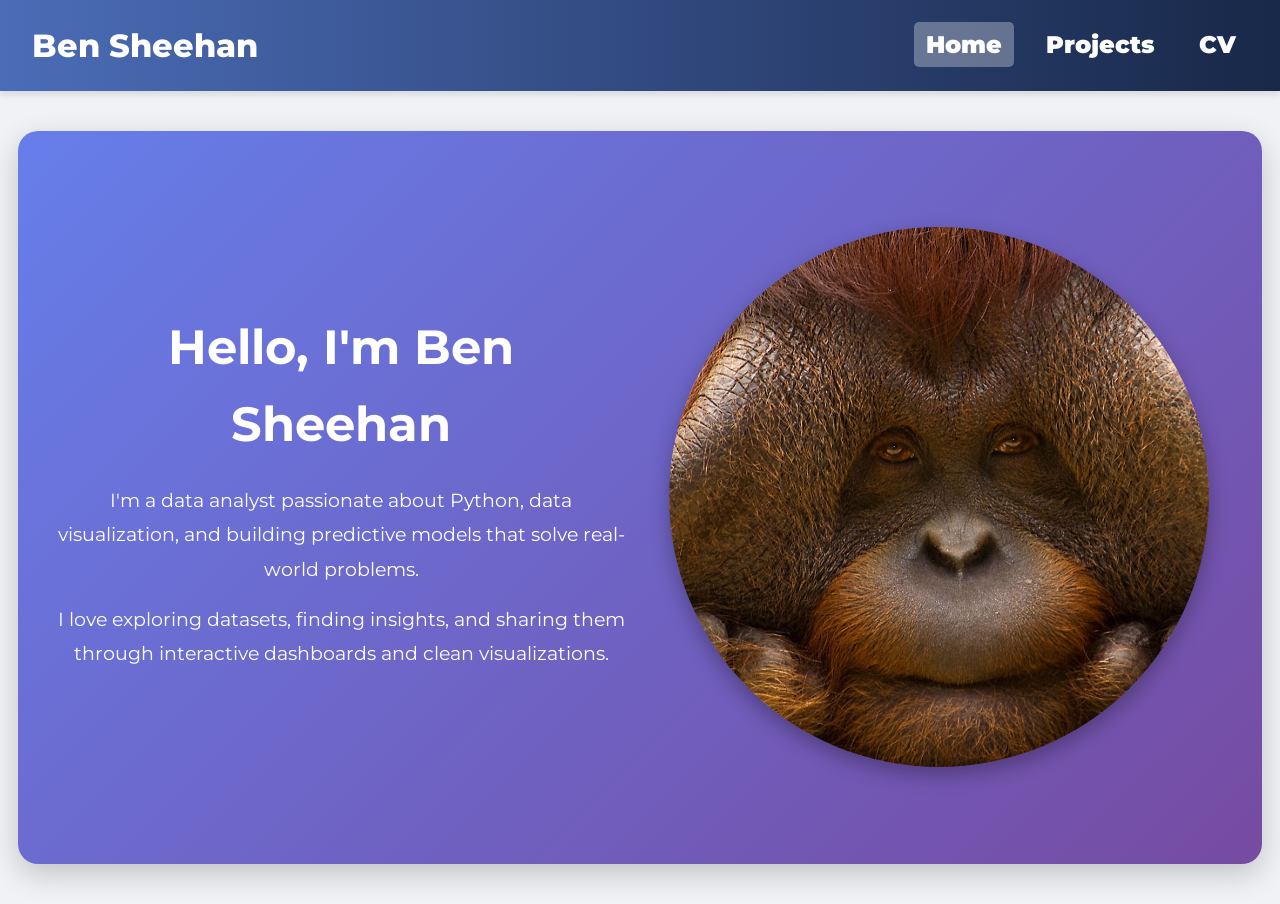
<file: index.html>
<!DOCTYPE html>
<html lang="en">
<head>
    <meta charset="UTF-8">
    <title>Portfolio - Home</title>
    <link rel="stylesheet" href="assets/styles.css">
    <link href="https://fonts.googleapis.com/css2?family=Montserrat:wght@400;600;700&display=swap" rel="stylesheet">
</head>
<body>
    <!--Navbar-->
    <nav>
        <div class="nav-container">
            <div class="logo">Ben Sheehan</div>
            <ul class="navbar">
                <li><a href="index.html" class="active">Home</a></li>
                <li><a href="projects.html">Projects</a></li>
                <li><a href="cv/Ben_Sheehan_Resume.pdf" target="_blank">CV</a></li>
            </ul>
        </div>
    </nav>

    <!--Home-->
    <section class="home-section">
        <div class="home-container">

            <!--Left side text-->
            <div class="home-text">
                <h1>Hello, I'm Ben Sheehan</h1>
                <p>I'm a data analyst passionate about Python, data visualization, and building predictive models that solve real-world problems.</p>
                <p>I love exploring datasets, finding insights, and sharing them through interactive dashboards and clean visualizations.</p>
            </div>

            <!--Right side image-->
            <div class="home-image">
                <img src="assets/orangutan.jpg" alt="Ben Sheehan">
            </div>
        </div>
    </section>
</body>
</html>
</file>
<file: assets/styles.css>
/* Reset default styles */
body, ul, h1, h2, p {
    margin: 0;
    padding: 0;
    box-sizing: border-box;
}

body {
    font-family: 'Montserrat', sans-serif;
    line-height: 1.6;
    background-color: #f0f2f5;
    color: #333;
}

/* Navbar */
nav {
    background: linear-gradient(90deg, #4b6cb7, #182848);
    box-shadow: 0 4px 6px rgba(0,0,0,0.1);
    padding: 20px;
    position: sticky;
    top: 0;
    z-index: 100;
}

.nav-container {
    display: flex;
    justify-content: space-between;
    align-items: center;
    width: 100%;
    max-width: 95vw;
    margin: auto;
}

nav .logo {
    font-weight: 800;
    font-size: 2rem;
    color: #fff;
}

nav ul.navbar {
    list-style: none;
    display: flex;
    gap: 20px;
}

nav ul.navbar li a {
    color: #fff;
    text-decoration: none;
    font-weight: 900;
    font-size: 1.5rem;
    padding: 8px 12px;
    border-radius: 5px;
    transition: background 0.3s, transform 0.2s;
}

nav ul.navbar li a:hover {
    background: rgba(255, 255, 255, 0.2);
    transform: translateY(-2px);
}

nav ul.navbar li a.active {
    background: rgba(255, 255, 255, 0.3);
}

/* Home Section - Two Column Layout */
.home-section {
    min-height: 72.5vh;
    min-width: 91vw;
    background: linear-gradient(135deg, #667eea, #764ba2);
    color: #fff;
    display: flex;
    justify-content: center;
    align-items: center;
    padding: 40px;
    border-radius: 20px;
    margin: 40px auto;
    max-width: 1000px;
    box-shadow: 0 10px 30px rgba(0,0,0,0.2);
    text-align: center;
}

.home-container {
    display: flex;
    flex-wrap: wrap;
    align-items: center;
    gap: 30px;
    width: 100%;
}

/* Text on left */
.home-text {
    flex: 1;
    min-width: 250px;
}

.home-text h1 {
    font-size: 3rem;
    margin-bottom: 20px;
}

.home-text p {
    font-size: 1.2rem;
    margin-bottom: 15px;
    line-height: 1.8;
}

/* Image on right */
.home-image {
    flex: 1;
    min-width: 200px;
    display: flex;
    justify-content: center;
}

.home-image img {
    width: 60vh;
    height: 60vh;
    object-fit: cover;
    border-radius: 50%;
    box-shadow: 0 8px 20px rgba(0,0,0,0.3);
}

/* Projects Section */
.projects-section {
    background-color: #fff;
    padding: 40px 30px;
    border-radius: 15px;
    box-shadow: 0 6px 20px rgba(0,0,0,0.1);
    max-width: 91vw;
    margin: 40px auto;
}

.projects-section h2 {
    margin-bottom: 25px;
    font-size: 2rem;
}

#project-select {
    display: block;
    padding: 10px;
    font-size: 1rem;
    margin-bottom: 30px;
    border-radius: 8px;
    border: 1px solid #ccc;
}

.project-display {
    padding: 20px;
    background-color: #f9f9f9;
    border-radius: 12px;
    box-shadow: inset 0 0 5px rgba(0,0,0,0.05);
}

.project-content pre {
    background-color: #272822;
    color: #f8f8f2;
    padding: 15px;
    border-radius: 8px;
    overflow-x: auto;
}

#season-input {
    padding: 10px;
    font-size: 1rem;
    margin-bottom: 30px;
    border-radius: 8px;
    border: 1px solid #ccc;
}

#race-drop-down {
    padding: 10px;
    font-size: 1rem;
    margin-bottom: 30px;
    border-radius: 8px;
    border: 1px solid #ccc;
}

.plot-container {
    margin-top: 20px;
    padding: 20px;
    background: #eef1f7;
    border-radius: 12px;

    display: flex;
    flex-direction: column;
    align-items: center;
    gap: 25px;
}

.plot-container img {
    width: 100%;
    max-width: 900px;
    border-radius: 12px;
    box-shadow: 0 6px 20px rgba(0,0,0,0.15);
}
</file>
